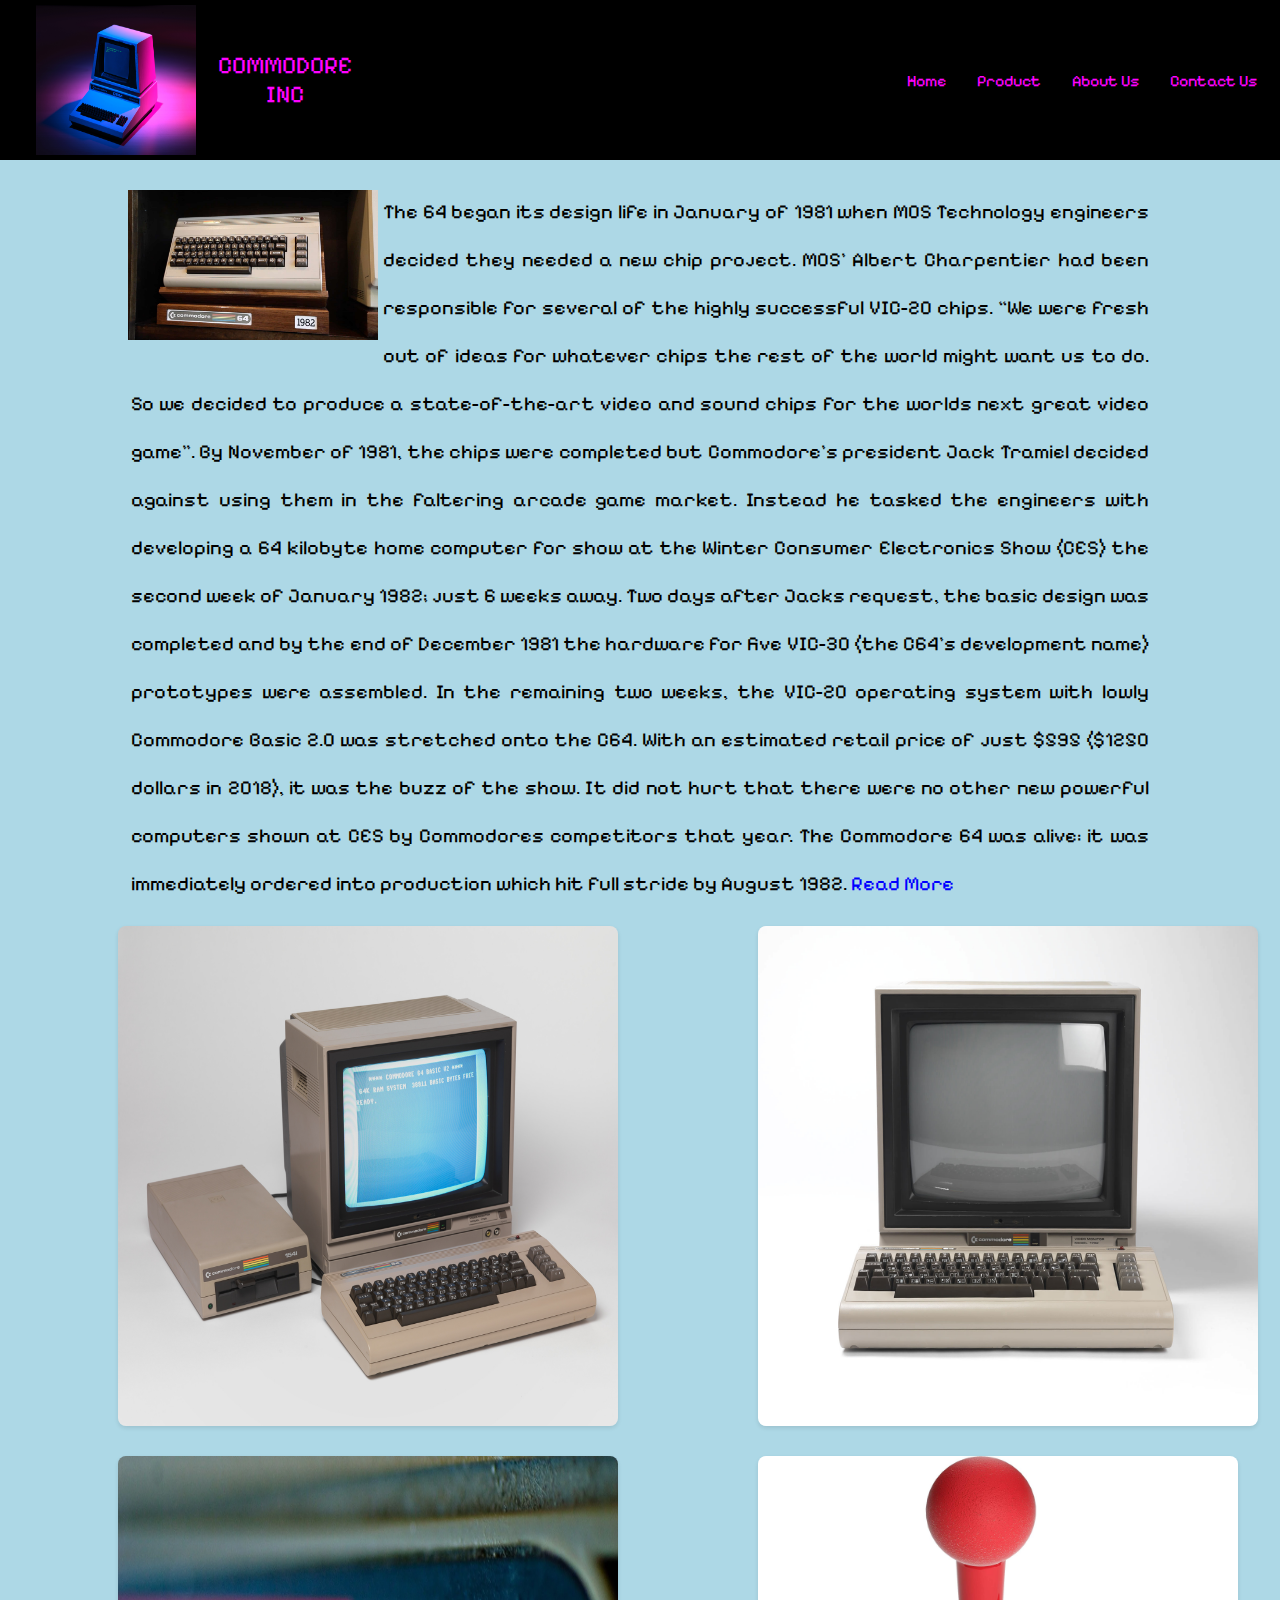
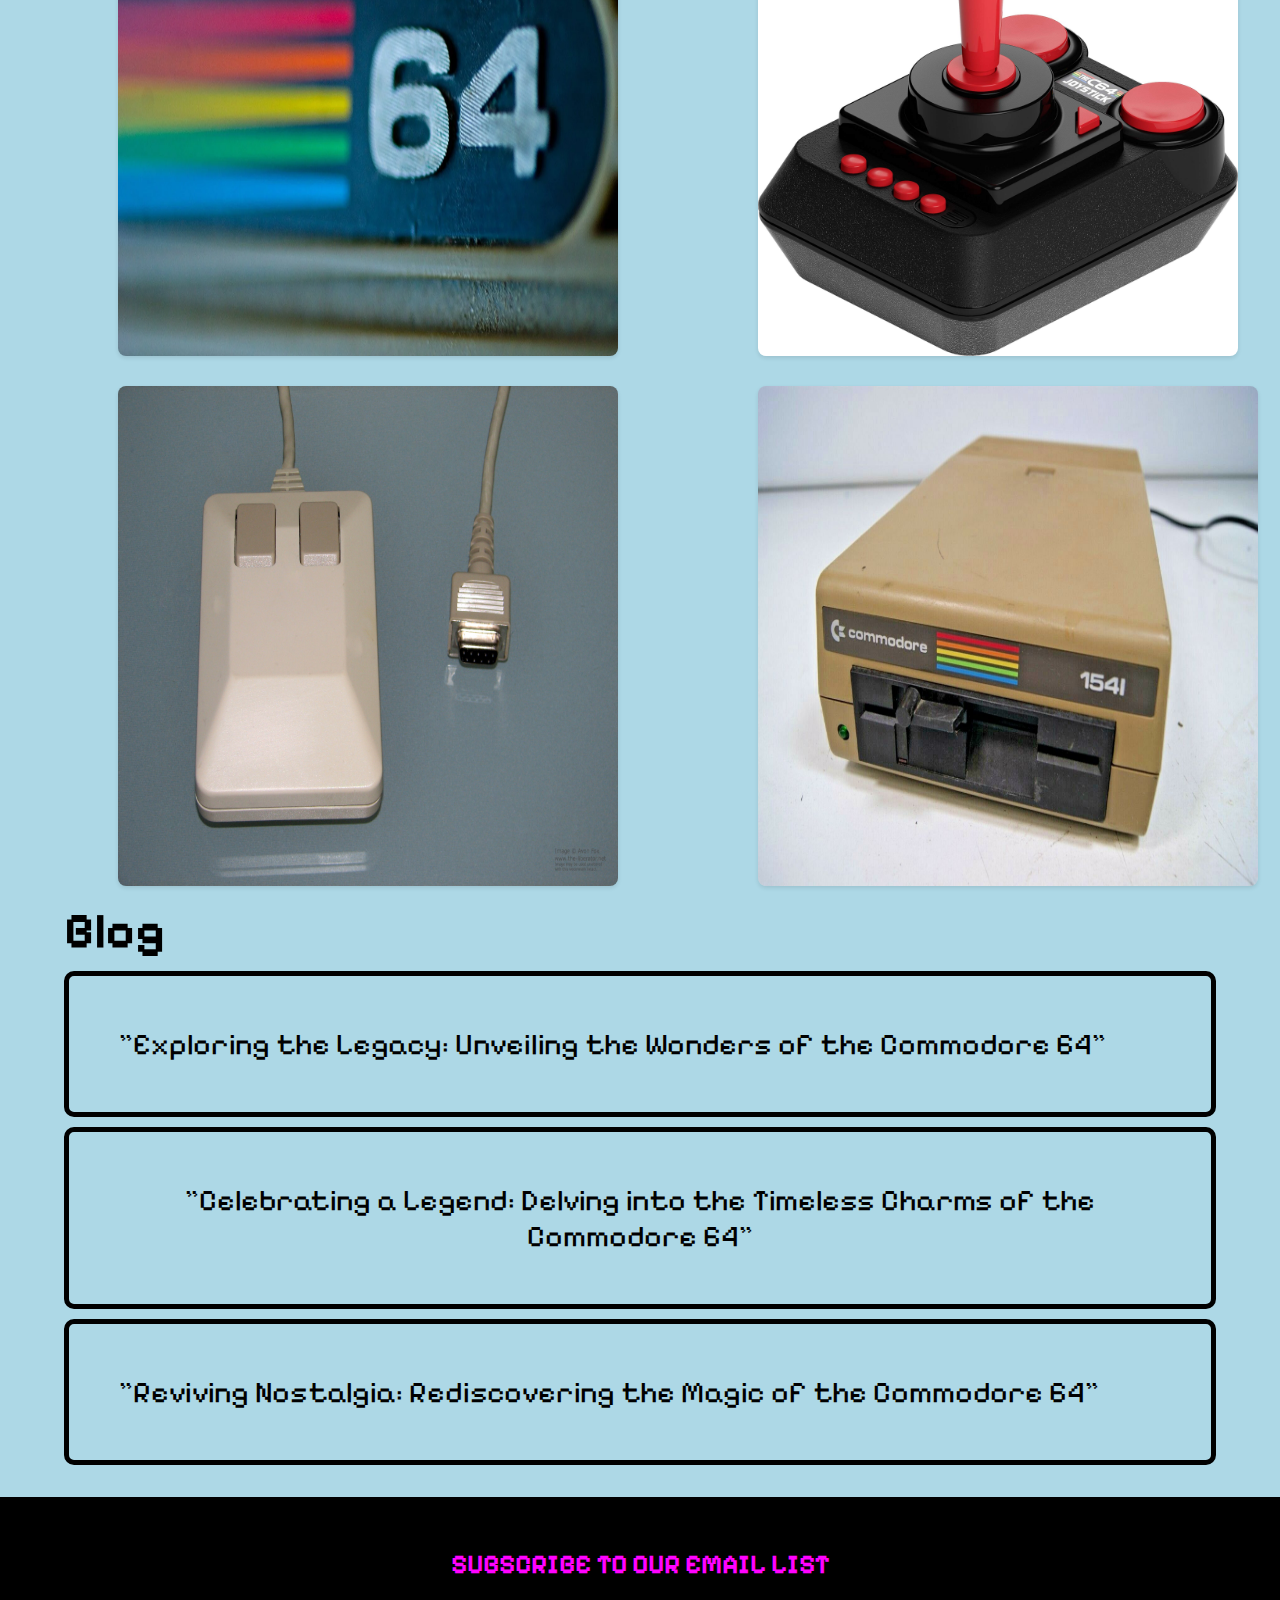
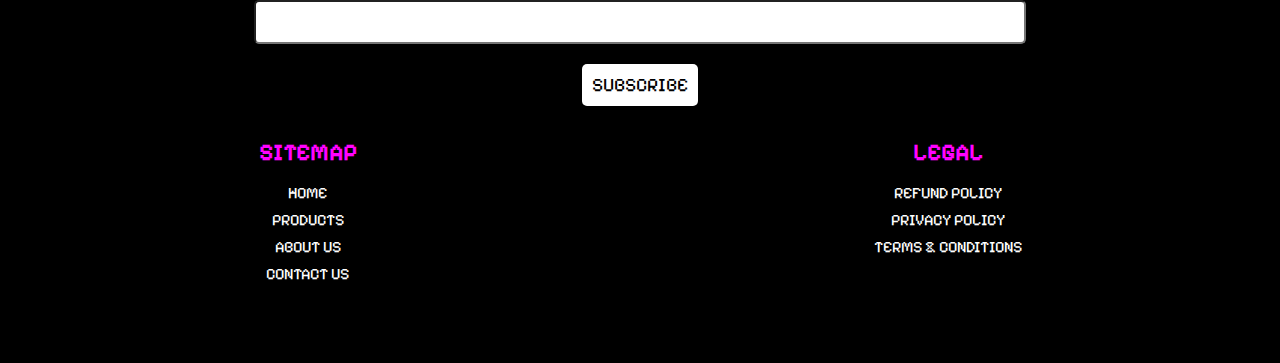
<file: index.html>
<!DOCTYPE html>
<html lang="en">
<head>
    <meta charset="UTF-8">
    <meta name="viewport" content="width=device-width, initial-scale=1.0">
    <title>Home Page</title>
    <link rel="stylesheet" href="index.css">
    <link rel="icon" href="images/weblogo.jpg">

    <link rel="preconnect" href="https://fonts.googleapis.com">
    <link rel="preconnect" href="https://fonts.gstatic.com" crossorigin>
    <link href="https://fonts.googleapis.com/css2?family=Pixelify+Sans:wght@400..700&display=swap" rel="stylesheet">
</head>
<body>
    <header class="header1">
        
    </header>
    <Main>
        <div class="pic">
            <img src="images/commodore1.jpg" alt="">
        </div>
        <section class="history">
            <p>
                The  64 began its design life in January of 1981 when MOS Technology engineers decided they needed a new chip project.
                MOS' Albert Charpentier had been responsible for several of the highly successful VIC-20 chips.
                “We were fresh out of ideas for whatever chips the rest of the world might want us to do.
                So we decided to produce a state-of-the-art video and sound chips for the worlds next great video game”.
        
                By November of 1981, the chips were completed but Commodore's president Jack Tramiel decided against using them in the faltering arcade game market.
                Instead he tasked the engineers with developing a 64 kilobyte home computer for show at the Winter Consumer Electronics Show (CES) the second week  of January 1982; just 6 weeks away.
                
                Two days after Jacks request, the basic design was completed and by the end of December 1981 the hardware for five VIC-30 (the C64's development name) prototypes were assembled.
                In the remaining two weeks, the VIC-20 operating system with lowly Commodore Basic 2.0 was stretched onto the C64.
                With an estimated retail price of just $595 ($1250 dollars in 2018), it was the buzz of the show.
                It did not hurt that there were no other new powerful computers shown at CES by Commodores competitors that year.
                The Commodore 64 was alive: it was immediately ordered into production which hit full stride by August 1982. 
                <a href="https://www.commodore.ca/commodore-products/commodore-64-the-best-selling-computer-in-history/" class="readmore">Read More</a>
            </p>
        </section>
    </Main>

    <section id="home">
        <div class="pictures">
            <div class="pic_left">
                <img src="images/commPC.jpg" alt="">
            </div>
            <div class="pic_middle">
                <img src="images/commPC2.jpg" alt="">
            </div>
            <div class="pic_right">
                <img src="images/commPC3.jpg" alt="">
            </div>
            <div class="pic_left">
                <img src="images/commJOY.jpg" alt="">
            </div>
            <div class="pic_middle">
                <img src="images/commMOUSE.jpeg" alt="">
            </div>
            <div class="pic_right">
                <img src="images/commFLOPPY.jpg" alt="">
            </div>
        </div>
    </section>

    <section>
        <div class="blog">
            <p><b>Blog</b></p>
        </div>
        <div class="blog_box">
                <p>"Exploring the Legacy: Unveiling the Wonders of the Commodore 64"</p>
        </div>
        <div class="blog_box">
                <p>"Celebrating a Legend: Delving into the Timeless Charms of the Commodore 64"</p>
        </div>
        <div class="blog_box">
                <p>"Reviving Nostalgia: Rediscovering the Magic of the Commodore 64"</p>
        </div>
    </section>
    <footer class="footer1"></footer>
    <script src="script.js"></script>
</body>
</html>
</file>
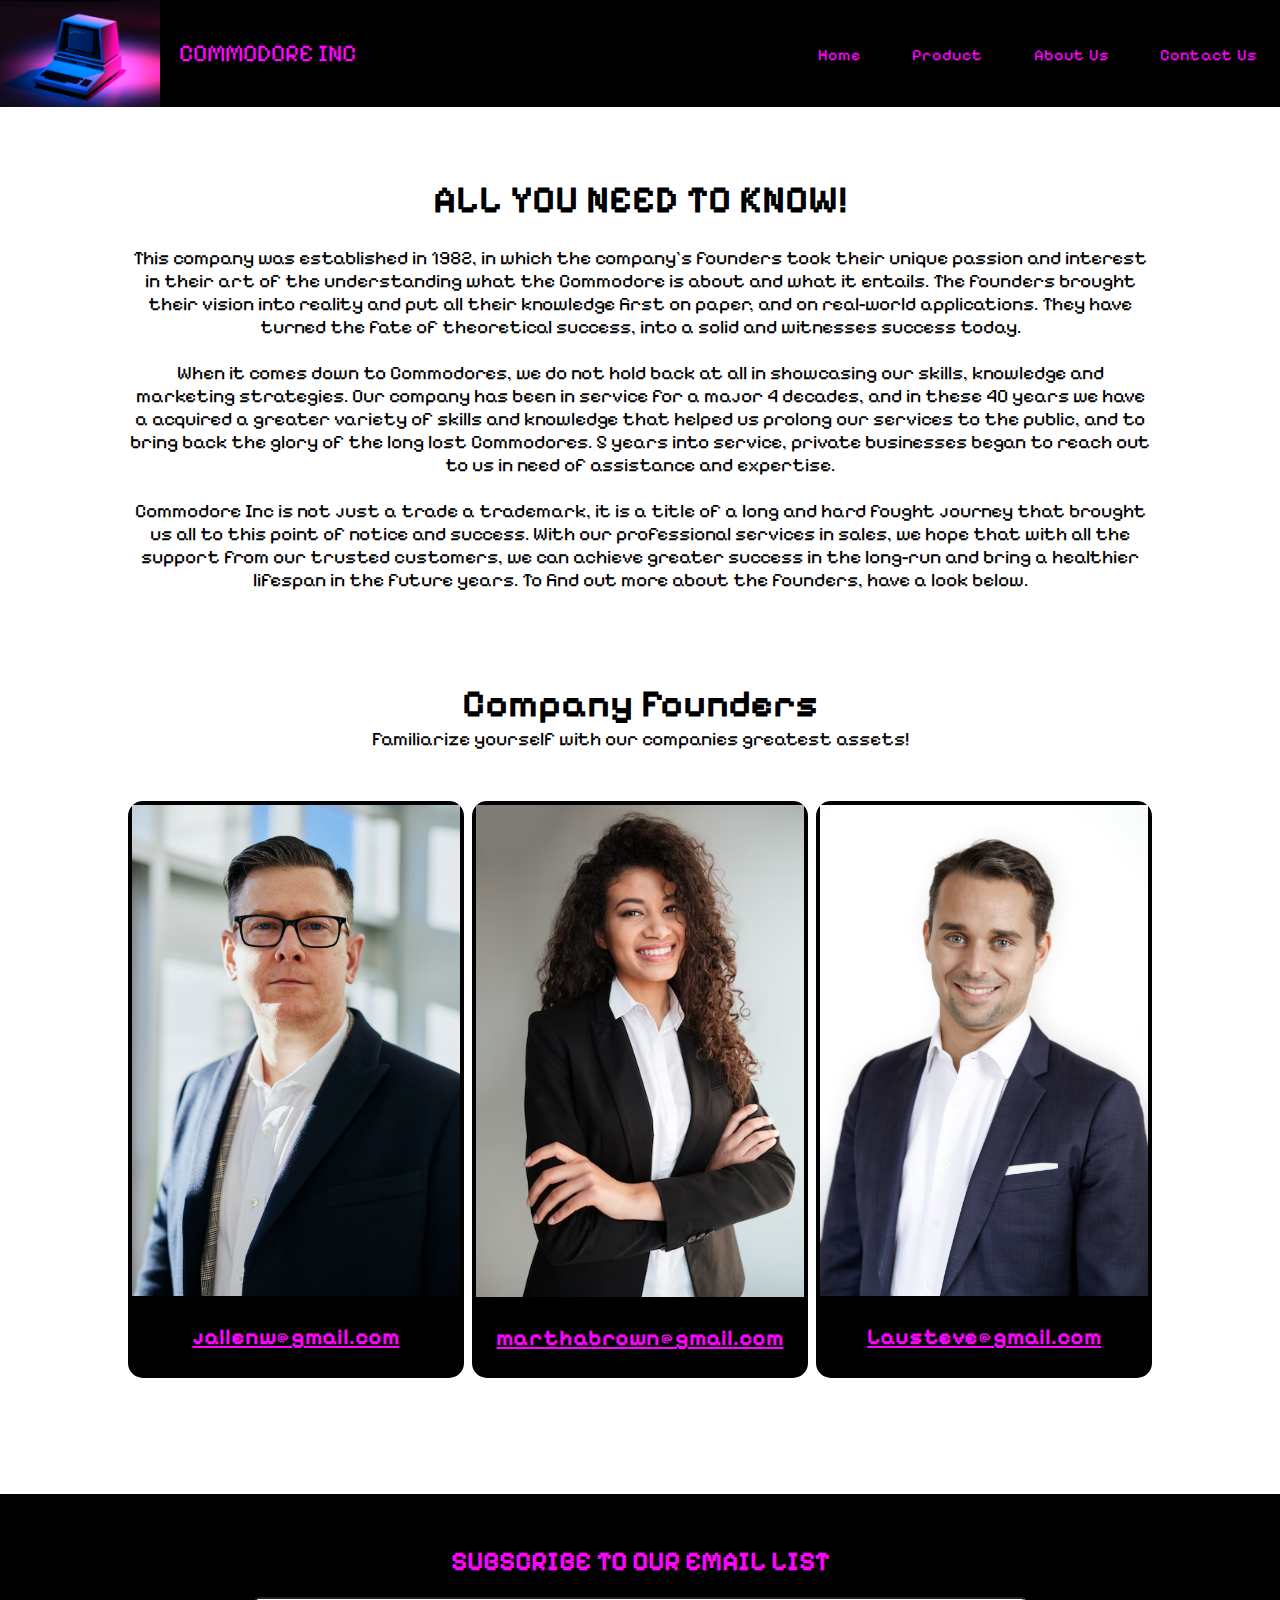
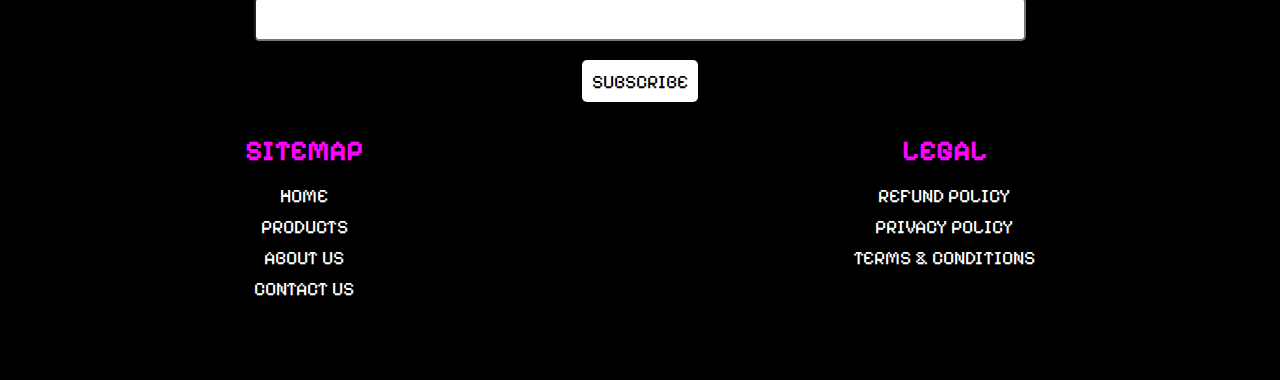
<file: about.html>
<!DOCTYPE html>
<html lang="en">
<head>
    <meta charset="UTF-8">
    <meta name="viewport" content="width=device-width, initial-scale=1.0">
    <meta name="description" content="computers before 1993">
    <meta name="keywords" content="Commodore, PC, Store, Online Store">
    <link rel="icon" href="images/weblogo.jpg" type="image/x-icon">
    <!--Pixelify Font Style Link-->
    <link rel="preconnect" href="https://fonts.googleapis.com">
    <link rel="preconnect" href="https://fonts.gstatic.com" crossorigin>
    <link href="https://fonts.googleapis.com/css2?family=Pixelify+Sans:wght@400..700&display=swap" rel="stylesheet">
    <title>About</title>
    <link rel="stylesheet" href="about.css">
</head>
<body>

    <header class="header1">
        <!-- HTML Code in JS File -->
    </header>

    <main>
        <section class="about-us">
            <div>
                <div class="column">
                    <h1>ALL YOU NEED TO KNOW!</h1>
                    <br>
                    <p>
                        This company was established in 1982, in which the company's founders took their unique passion and interest in their art of the understanding what the Commodore is about and what it entails. The founders brought their vision into reality and put all their knowledge first on paper, and on real-world applications. They have turned the fate of theoretical success, into a solid and witnesses success today.
                    </p>
                    <br>
                    <p>
                        When it comes down to Commodores, we do not hold back at all in showcasing our skills, knowledge and marketing strategies. Our company has been in service for a major 4 decades, and in these 40 years we have a acquired a greater variety of skills and knowledge that helped us prolong our services to the public, and to bring back the glory of the long lost Commodores. 5 years into service, private businesses began to reach out to us in need of assistance and expertise.
                    </p>
                    <br>
                    <p>
                        Commodore Inc is not just a trade a trademark, it is a title of a long and hard fought journey that brought us all to this point of notice and success. With our professional services in sales, we hope that with all the support from our trusted customers, we can achieve greater success in the long-run and bring a healthier lifespan in the future years. To find out more about the founders, have a look below.
                    </p>
                </div>
            </div>
     </section>

     <section class="teams">
        <h1>Company Founders</h1>
        <p>Familiarize yourself with our companies greatest assets!</p>
        
        <div class="row">
            <div class="team-col">
                <img src="images/founder1.jfif" alt="founder1">
                <div>
                    <h3>Jeremy Allen White<br><a href="email">jallenw@gmail.com</a></h3>
                </div>
                <br>
                <div class="layer">
                    <p>For years I have had one goal in mind, and that is to show glory to the lost treasures of technology and bring it back into the our current times. Commodores have always been an aspiration for me, how they are designed, how different configurations change the commodores functionality. I have experimented in testing countless times with these relics just enough to be able to run a full show of Commodores to be sold.</p>
                </div>
            </div>
            <div class="team-col">
                <img src="images/founder2.avif" alt="founder3">
                <div>
                    <h3>Martha Brown<br><a href="email">marthabrown@gmail.com</a></h3>
                </div>
                <br>
                <div class="layer">
                    <p>Ever since this company was formed, I have never felt more at home in this environment. There are tons of people with the same passion as me for something rather strange, which is the restoration of these 80s pieces of technology, and bringing it back into the limelight of the present and future. </p>
                </div>   
            </div>
            <div class="team-col">
                <img src="images/founder3.jpg" alt="founder3">
                <div>
                    <h3>Steve Lau<br><a href="email">Lausteve@gmail.com</a></h3>
                </div>
                <br>
                <div class="layer">
                    <p>Before this company was founded I have been researching and testing various PC's and its capabilities. I can provide the necessary details of each and every Commodore on our shelves. In some way, I am what they call a specialist in my field of expertise. And I would like to put all that knowledge to practice in the sales of our company and make it more visible in popularity to the public.</p>
                </div>
            </div>
        </div>
    </section>
    </main><br><br>

    <footer class="footer1">
        <!-- HTML code Located in JS File -->
    </footer>

    <script src="script.js"></script>

</body>
</html>
</file>
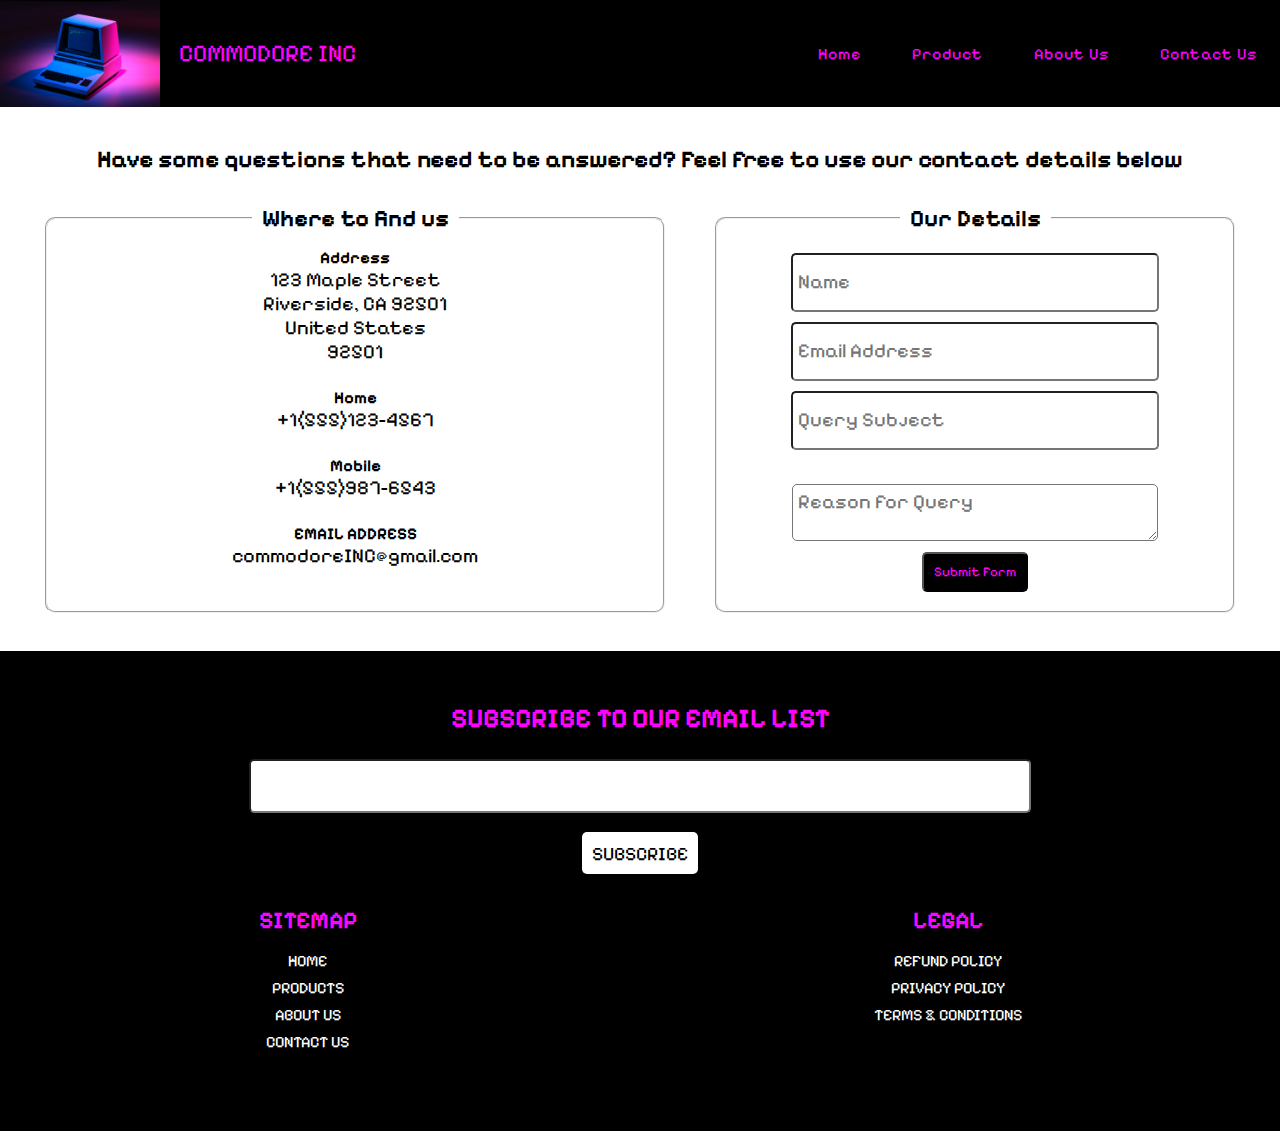
<file: contact.html>
<!DOCTYPE html>
<html lang="en">
<head>
    <!-- head section of code -->
    <meta charset="UTF-8">
    <meta name="viewport" content="width=device-width, initial-scale=1.0">
    <meta name="description" content="computers before 1993">
    <!-- website description -->
    <meta name="keywords" content="Commodore, PC, Store, Online Store">
    <!--Pixelify Font Style Link-->
    <link rel="icon" href="images/weblogo.jpg" type="image/x-icon">
    <!-- font link stylesheet -->
    <link rel="preconnect" href="https://fonts.googleapis.com">
    <link rel="preconnect" href="https://fonts.gstatic.com" crossorigin>
    <link href="https://fonts.googleapis.com/css2?family=Pixelify+Sans:wght@400..700&display=swap" rel="stylesheet">
    <title>Contact</title>
    <link rel="stylesheet" href="contact.css">
</head>

<body>

    <header class="header1">
        <!-- HTML Code in JS File -->
    </header>

    <main><br><br>
        
        <h2>Have some questions that need to be answered? Feel free to use our contact details below</h2>
 
        <section class="contact">
            <div class="contact-details">
                <fieldset>
                <legend><h3>Where to find us</h3></legend>
                <h5>Address</h5>
                <p>123 Maple Street<br>Riverside, CA 92501<br>United States<br>92501</p><br>
                        
                <h5>Home</h5>
                <p>+1(555)123-4567</p><br>
                        
                <h5>Mobile</h5>
                <p>+1(555)987-6543</p><br>
                       
                <h5>EMAIL ADDRESS</h5>
                <p>commodoreINC@gmail.com</p><br>
            </fieldset>
            </div>

            <div class="form-details">
                <fieldset>
                <legend><h3>Our Details</h3></legend>
                <form>
                    <input type="text" placeholder="Name" required><br>
                    <input type="email" placeholder="Email Address" required><br>
                    <input type="text" placeholder="Query Subject" required><br><br>
                    <textarea rows="1" placeholder="Reason for Query" required></textarea><br>
                    <button type="submit" class="button">Submit Form</button>
                </form>
            </fieldset>
            </div>
        </section>

    </main>


    <footer class="footer1">
        <!-- HTML Code in JS File -->
    </footer>

    <script src="script.js"></script>

</body>
</html>
</file>
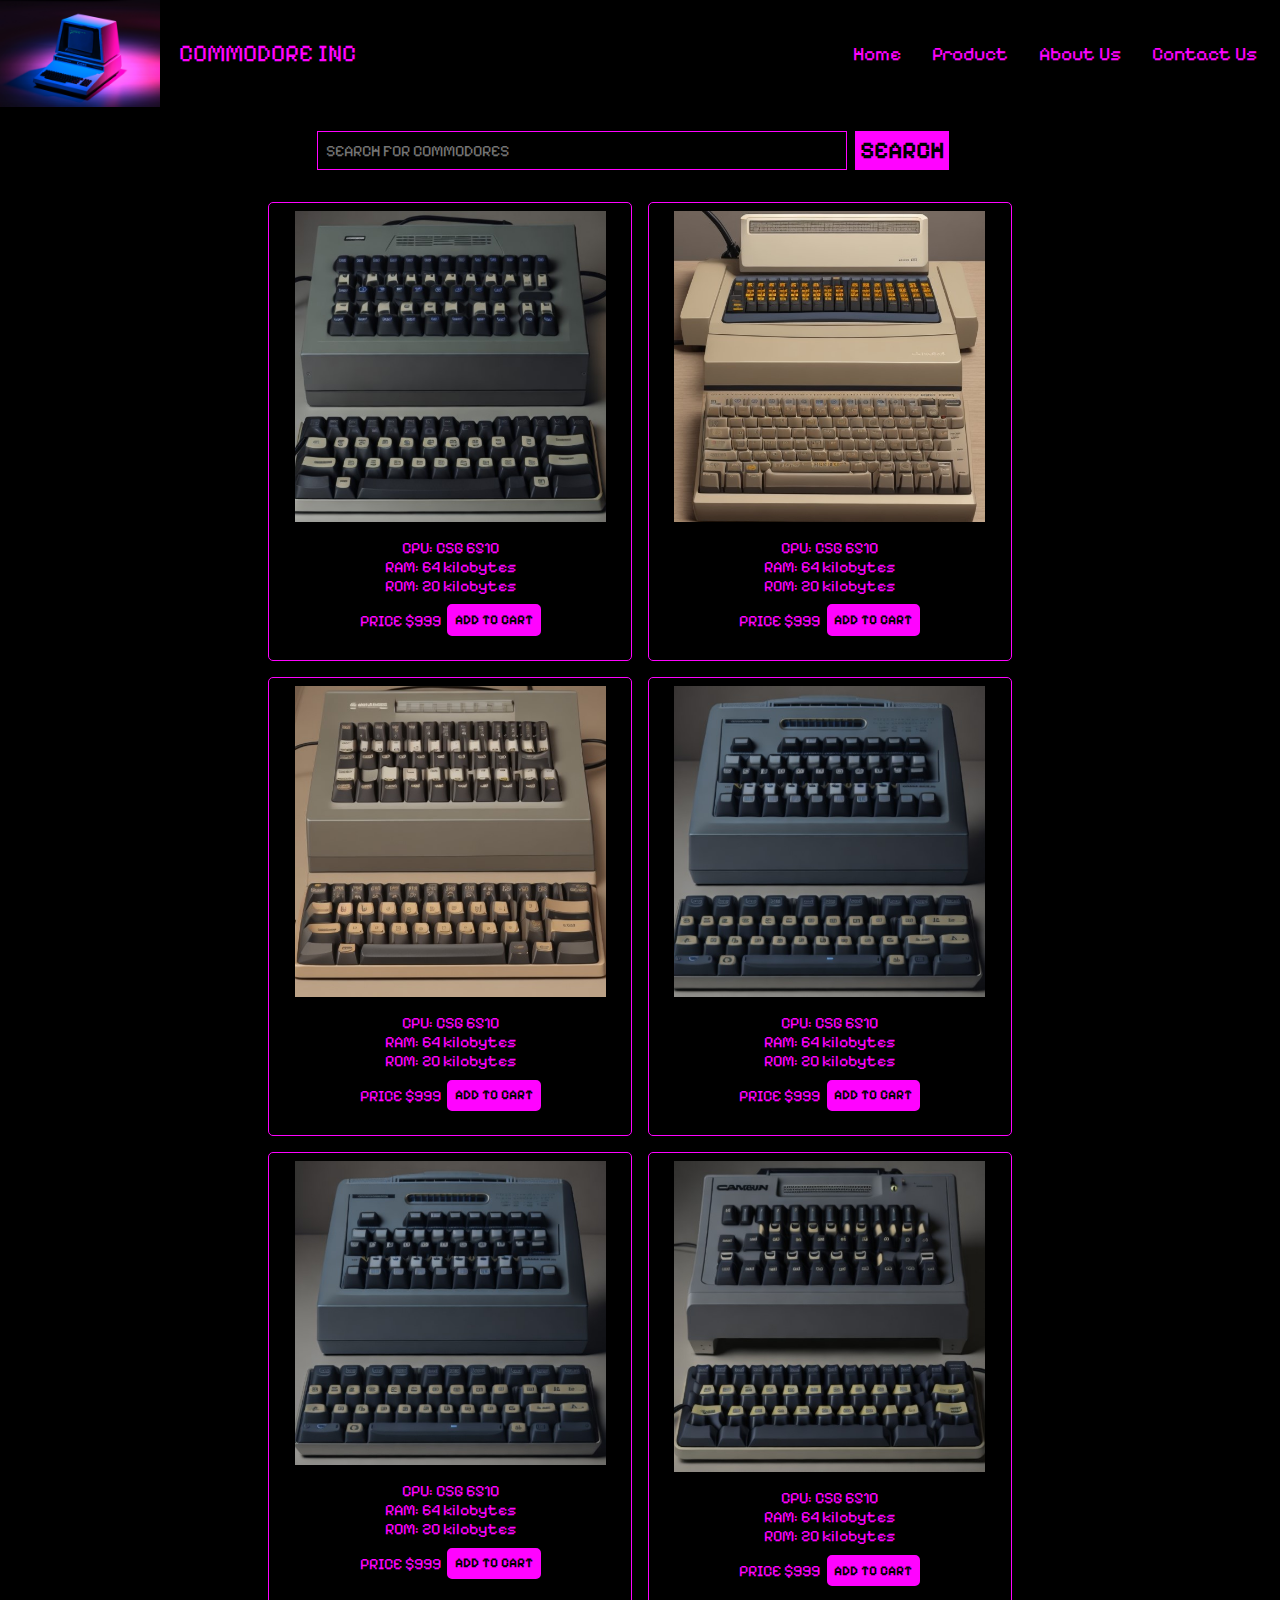
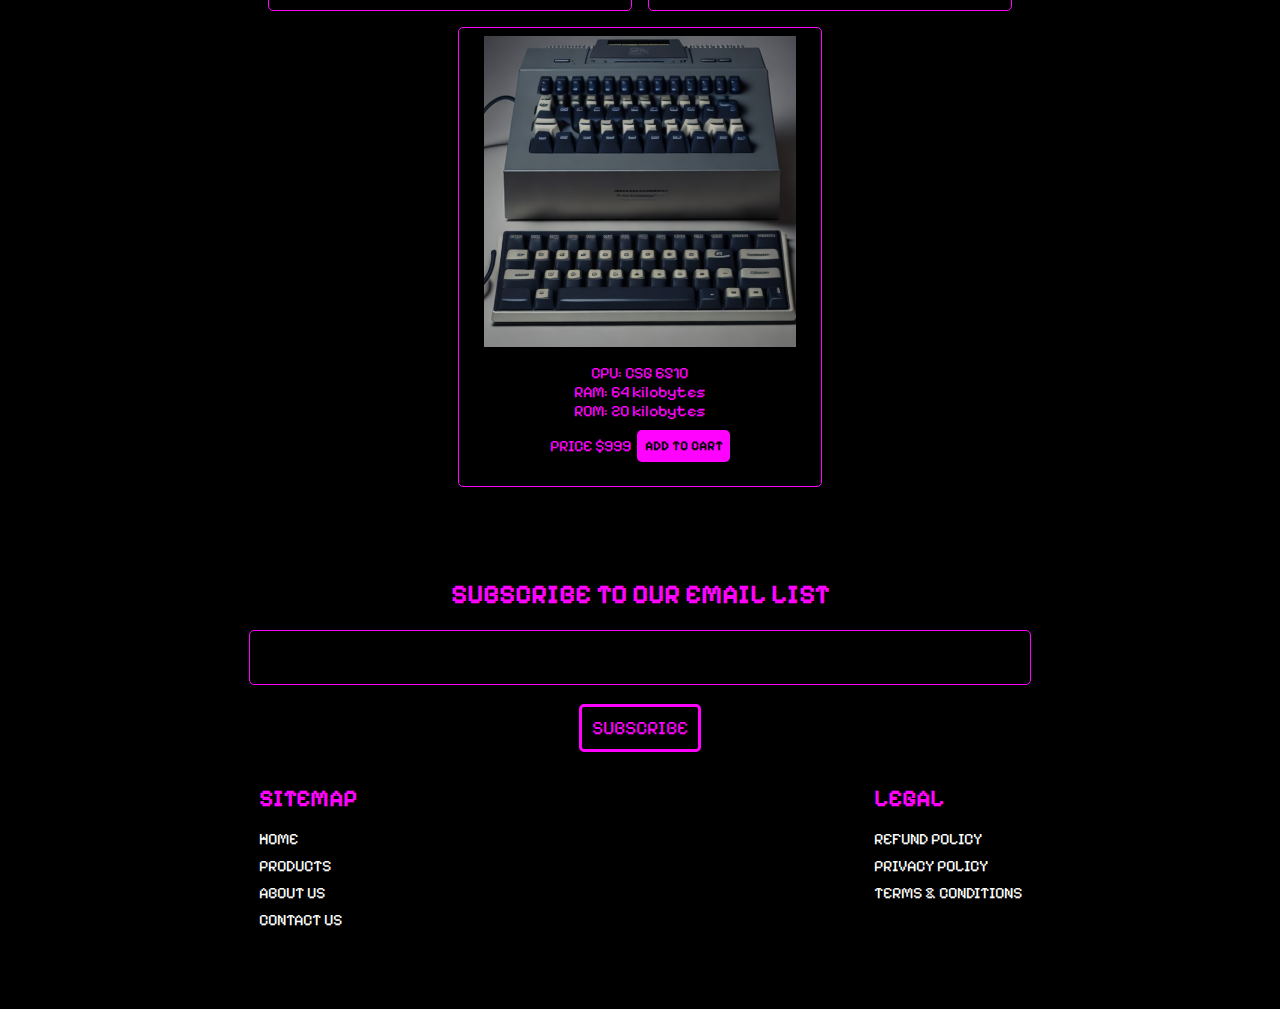
<file: Product.html>
<!DOCTYPE html>
<html lang="en">
<head>
    <meta charset="UTF-8">
    <meta name="viewport" content="width=device-width, initial-scale=1.0">

    <!-- IMPORT GOOGLE FONTS -->
    <link rel="stylesheet" href="style-prouct-page.css">
    <link rel="preconnect" href="https://fonts.googleapis.com">
    <link rel="preconnect" href="https://fonts.gstatic.com" crossorigin>
    <link rel="icon" href="images/weblogo.jpg" type="image/x-icon">
    <link href="https://fonts.googleapis.com/css2?family=Pixelify+Sans:wght@400..700&display=swap" rel="stylesheet">
    <title>Product Page</title>
</head>
<body>
    <header class="header1"></header>

    <main>
        <form action="search.php">
            <button>SEARCH</button>
            <input type="text" placeholder="SEARCH FOR COMMODORES" required>
        </form>

        <!-- product cards container contains the all the product cards -->
        <div class="product-cards">
            
            <!-- product card -->
            <div class="card">

                <!-- image for the product cards -->
                <img src="images/product2.jpg" alt="g">

                <!-- details of the product cards -->
                <div class="details">
                    
                    <p >CPU: CSG 6510</p>
                    <p >RAM: 64 kilobytes</p>
                    <p >ROM: 20 kilobytes</p>
                    <div class="order">
                        <button class="addToCart">ADD TO CART</button>
                        <p class="price">PRICE $999</p>
                    </div>
                </div>

            </div>

            <div class="card">

                <img src="images/product1.jpg" alt="">

                <div class="details">
                    
                    <p >CPU: CSG 6510</p>
                    <p >RAM: 64 kilobytes</p>
                    <p >ROM: 20 kilobytes</p>
                    <div class="order">
                        <button class="addToCart">ADD TO CART</button>
                        <p class="price">PRICE $999</p>
                    </div>
                </div>

            </div>

            <div class="card">

                <img src="images/product3.jpg" alt="">

                <div class="details">
                    
                    <p >CPU: CSG 6510</p>
                    <p >RAM: 64 kilobytes</p>
                    <p >ROM: 20 kilobytes</p>
                    <div class="order">
                        <button class="addToCart">ADD TO CART</button>
                        <p class="price">PRICE $999</p>
                    </div>
                </div>

            </div>

            <div class="card">

                <img src="images/product4.jpg" alt="">

                <div class="details">
                    
                    <p >CPU: CSG 6510</p>
                    <p >RAM: 64 kilobytes</p>
                    <p >ROM: 20 kilobytes</p>
                    <div class="order">
                        <button class="addToCart">ADD TO CART</button>
                        <p class="price">PRICE $999</p>
                    </div>
                </div>

            </div>

            <div class="card">

                <img src="images/product5.jpg" alt="">

                <div class="details">
                    
                    <p >CPU: CSG 6510</p>
                    <p >RAM: 64 kilobytes</p>
                    <p >ROM: 20 kilobytes</p>
                    <div class="order">
                        <button class="addToCart">ADD TO CART</button>
                        <p class="price">PRICE $999</p>
                    </div>
                </div>

            </div>

            <div class="card">

                <img src="images/product6.jpg" alt="">

                <div class="details">
                    
                    <p >CPU: CSG 6510</p>
                    <p >RAM: 64 kilobytes</p>
                    <p >ROM: 20 kilobytes</p>
                    <div class="order">
                        <button class="addToCart">ADD TO CART</button>
                        <p class="price">PRICE $999</p>
                    </div>
                </div>

            </div>

            <div class="card">

                <img src="images/product7.jpg" alt="">

                <div class="details">
                    
                    <p >CPU: CSG 6510</p>
                    <p >RAM: 64 kilobytes</p>
                    <p >ROM: 20 kilobytes</p>
                    <div class="order">
                        <button class="addToCart">ADD TO CART</button>
                        <p class="price">PRICE $999</p>
                    </div>
                </div>

            </div>
        </div>        

    </main>

    <footer class="footer1">
        <!-- footer added via javascript -->
    </footer>

    <!-- script for the html -->
    <script src="script.js"></script>

</body>
</html>
</file>
<file: index.css>
*{
    margin: 0px;
    padding: 0px;
    font-family: 'Pixelify Sans', Courier, monospace;
}

body {
    background-color: lightblue;
    margin: 0;
    padding: 0;
    text-align: center;
}
header{
    display: flex;
    justify-content: space-between;
    align-items: center;
    background-color: black;
}

header #logo{
    color: rgb(255, 3, 255);
    display: flex;
    align-items: center;
    font-size: 1.5rem;
}

header #logo img{
    width: 10rem;
    margin-right: 1.2rem;
}

header nav ul{
    display: flex;
    list-style-type: none;
    padding: 0;
    margin: 0;
}

header nav ul li a{
    margin-right: 15px;
    padding: 0.5rem;
    text-align: center;
    font-size: 1rem;
    transition: 0.5s;
    color: rgb(255, 3, 255);
    text-decoration: none;
}

header nav ul li a:hover{
    cursor: pointer;
    background-color: white;
    box-shadow: 0 0 20px rgba(255, 255, 255, 0.989); 
    border-radius: 5px;
    color: rgb(3, 3, 3);
}   

.history{
    font-size: 20px;
    text-align: justify;
    line-height: 3rem;
    padding: 3px;
    margin: 0px 10%;
}

div img{
    margin: 5px;
    margin-left: 10%;
    width: 250px;
    height: 150px;
    float: left;
}

.readmore{
    text-decoration: none;
    color: blue;
}

Main{
    padding-top: 25px;
}

section div {
    display: flex;
    justify-content: space-around;
    flex-wrap: wrap;
}

section div > div {
    flex: 0 0 10%;
    margin: 5px;
    padding: 5px;
    border-radius: 8px;
}

section div img {
    width: 99%;
    width: 500px;
    height: 500px;
    border-radius: 8px;
    box-shadow: 0 2px 4px rgba(0, 0, 0, 0.1);
    transition: transform 0.3s ease-in-out, box-shadow 0.3s ease-in-out;
}

section div img:hover{
    border-radius: 8px;
    box-shadow: 0 0 20px rgb(89, 1, 253); 
    cursor: pointer;
    transform: scale(1.1);
}

.blog{
    display: flex;
    justify-content: flex-start;
    margin-left: 5%;
    font-size: 50px;
    text-align: left;
}

.blog_box{
    display: flex;
    justify-content: flex-start;
    align-items: center;
    font-size: 30px;
    border: 5px;
    border-color: black;
    border-style: solid;
    border-radius: 10px;
    width: inherit;
    margin: 10px 5%;
    padding: 50px;
}

.blog_box:hover{
    border-radius: 8px;
    box-shadow: 0 0 20px rgb(89, 1, 253); 
    cursor: pointer;
}

.blog_box div p{
    display: flex;
    margin: 0; 
    font-size: 30px;
    line-height: 1.5;
    width: 50em;
}

footer{
    margin-top: 2rem;
    display: flex;
    flex-direction: column;
    background-color: black;
    align-items: center;
    color: rgb(255, 3, 255);
}

.get-email form{
    display: flex;
    flex-direction: column;
    align-items: center;
    margin: 2rem;
}

.get-email form label{
    font-weight: bold;
    font-size: 1.7rem;
    margin: 1.2rem;
    text-align: center;
}

.get-email form input[type="email"]{
    width: 60vw;
    height: 2.5rem;
    margin-bottom: 1.2rem;
    border-radius: 5px;
    transition: 0.5s;
}

.get-email form input:hover{
    box-shadow: 0px 0px 5px 5px rgb(89, 1, 253);
}

.get-email form button{
    font-size: 1.2rem;
    padding: 0.6rem;
    color: white;
    background-color: white;
    border: none;
    border-radius: 5px;
    color: black;
    cursor: pointer;
}

.get-email form button:active{
    color: rgb(255, 3, 255);

}

footer .footer-nav{
    display: flex;
    justify-content: space-around;
    width: 100%;
}

footer .footer-nav .footer-content{
    display: flex;
    flex-direction: column;
}

footer .footer-nav .footer-content ul{
    list-style-type: none;
    margin: 0.5rem 0 5rem 0;
}

footer .footer-nav .footer-content ul li{
    margin-top: 0.5rem;
}

footer .footer-nav .footer-content ul a{
    color: white;
    text-decoration: none;
}

@media screen and (max-width: 320px), (min-device-width: 320px) and (max-device-width: 568px) and (orientation : portrait) {
    footer .footer-nav{
        flex-direction: column;
        align-items: center;
    }

    footer .footer-nav .footer-content{
        align-items: center;
    }

    footer .footer-nav .footer-content ul{
        text-align: center;
    }
}

/* Media Query for Responsiveness */

@media screen and (max-width: 768px) {
    footer .footer-nav {
        flex-direction: column;
        align-items: center;
    }

    footer .footer-nav .footer-content {
        align-items: center;
    }

    footer .footer-nav .footer-content ul {
        text-align: center;
    }
}
</file>
<file: about.css>
*{
    margin: 0px;
    padding: 0px;
    font-family: 'Pixelify Sans', Courier, monospace;
}

body {
    background-color: white;
    font-family: 'Courier New', Courier, monospace;
    font-size: 1.2rem;
    margin: 0;
    padding: 0;
    text-align: center;
}

header{
    display: flex;
    justify-content: space-between;
    align-items: center;
    background-color: black;
}

header #logo{
    color: rgb(255, 3, 255);
    display: flex;
    align-items: center;
    font-size: 1.5rem;
}

header #logo img{
    width: 10rem;
    margin-right: 1.2rem;
}

header nav ul{
    display: flex;
    list-style-type: none;
    padding: 0;
    margin: 0;
    flex-wrap: wrap;
}

header nav ul li a{
    margin-right: 15px;
    padding: 0.5rem;
    text-align: center;
    font-size: 1rem;
    transition: 0.5s;
    color: rgb(255, 3, 255);
    text-decoration: none;
}

header nav ul li a:hover{
    cursor: pointer;
    background-color: white;
    box-shadow: 0 0 20px rgba(255, 255, 255, 0.989); 
    border-radius: 5px;
    color: rgb(3, 3, 3);
}

.teams{
    width: 80%;
    margin: auto;
    text-align: center;
    padding-top: 20px;
}

.row{
    margin-top: 5%;
    display: flex;
    justify-content: space-between;
}

.team-col{
    flex-basis: 32%;
    border-radius: 15px;
    position: relative;
    border: 4px solid black;
    background-color: black;
}

.team-col a {
    color: rgb(255, 3, 255);;
}

.layer{
    background-color: transparent;
    height: 100%;
    width: 100%;
    position: absolute;
    top: 0px;
    left: 0px;
    transition: 0.5s;
}

.layer p{
    width: 100%;
    color: black;
    bottom: 0px;
    left: 50%;
    transform: translate(-50%);
    position: absolute;
    opacity: 0;
    transition: 0.5s;
}

.layer:hover p{
    background-color: white;
    width: 100%;
    height: 50%;
    margin: auto;
    opacity: 1;
    padding: 10px;
    border: 2px solid black;
    box-shadow: 0 0 20px rgb(89, 1, 253); 
    border-radius: 15px;
    font-weight: bolder;
}

.team-col img{
    width: 100%;
    display: block;
    flex-direction: row;
}

.about-us{
    text-align: center;
    width: 80%;
    margin: auto;
}

.column{
    flex-basis: 50%;
    padding: 30px 2px;
}

nav a {
    color: #fff;
    text-decoration: none;
    margin: 0 20px;
    font-size: 18px;
    letter-spacing: 1px;
    padding: 10px;
    transition: 0.5s;
}

nav a:hover{
    cursor: pointer;
    background-color: white;
    box-shadow: 0 0 20px rgba(255, 255, 255, 0.989); 
    border-radius: 5px;
    color: black;
    font-weight: bolder;
}

section {
    padding: 40px;
    text-align: left;
}

.container {
    max-width: 800px;
    margin: 0 auto;
}

.retro-text {
    font-size: 24px;
    color: #7c5e47;
    letter-spacing: 2px;
}

.retro-button {
    background-color: #d2a679;
    color: #fff;
    padding: 10px 20px;
    font-size: 18px;
    text-decoration: none;
    border-radius: 5px;
    transition: background-color 0.3s ease;
}

footer{
    margin-top: 2rem;
    display: flex;
    flex-direction: column;
    background-color: black;
    align-items: center;
    color: rgb(255, 3, 255);
}

.get-email form{
    display: flex;
    flex-direction: column;
    align-items: center;
    margin: 2rem;
}

.get-email form label{
    font-weight: bold;
    font-size: 1.7rem;
    margin: 1.2rem;
    text-align: center;
}

.get-email form input[type="email"]{
    width: 60vw;
    height: 2.5rem;
    margin-bottom: 1.2rem;
    border-radius: 5px;
    transition: 0.5s;
}

.get-email form input:hover{
    box-shadow: 0px 0px 5px 5px rgb(89, 1, 253);
}

.get-email form button{
    font-size: 1.2rem;
    padding: 0.6rem;
    color: white;
    background-color: white;
    border: none;
    border-radius: 5px;
    color: black;
}

.get-email form button:active{
    color: rgb(255, 3, 255);

}

footer .footer-nav{
    display: flex;
    justify-content: space-around;
    width: 100%;
}

footer .footer-nav .footer-content{
    display: flex;
    flex-direction: column;
}

footer .footer-nav .footer-content ul{
    list-style-type: none;
    margin: 0.5rem 0 5rem 0;
}

footer .footer-nav .footer-content ul li{
    margin-top: 0.5rem;
}

footer .footer-nav .footer-content ul a{
    color: white;
    text-decoration: none;
}

@media screen and (max-width: 320px), (min-device-width: 320px) and (max-device-width: 568px) and (orientation : portrait) {
    footer .footer-nav{
        flex-direction: column;
        align-items: center;
    }

    footer .footer-nav .footer-content{
        align-items: center;
    }

    footer .footer-nav .footer-content ul{
        text-align: center;
    }
}

/* Media Query for Responsiveness */

@media screen and (max-width: 768px) {
    .about-us {
        width: 80%;
        /* Takes 80% of screen size space */
    }

    .column {
        flex-basis: 100%;
    }

    .row {
        flex-wrap: wrap;
        justify-content: center;
    }

    .team-col {
        flex-basis: 45%;
        margin-bottom: 20px;
    }

    .layer p {
        width: 90%;
    }

    .get-email form input[type="text"] {
        width: 90%;
    }

    footer .footer-nav {
        flex-direction: column;
        align-items: center;
    }

    footer .footer-nav .footer-content {
        align-items: center;
    }

    footer .footer-nav .footer-content ul {
        text-align: center;
    }
}

@media screen and (max-width: 480px) {
    .team-col {
        flex-basis: 100%;
    }
}
</file>
<file: contact.css>
*{
    margin: 0px;
    padding: 0px;
    font-family: 'Pixelify Sans', Courier, monospace;
}

body {
    background-color: white;
    font-family: 'Courier New', Courier, monospace;
    margin: 0;
    padding: 0;
    text-align: center;
}

.icon .fa{
    color: black;
    margin: 0px 13px;
}

header{
    display: flex;
    justify-content: space-between;
    align-items: center;
    background-color: black;
}

header #logo{
    color: rgb(255, 3, 255);
    display: flex;
    align-items: center;
    font-size: 1.5rem;
}

header #logo img{
    width: 10rem;
    margin-right: 1.2rem;
}

header nav ul{
    display: flex;
    list-style-type: none;
    padding: 0;
    margin: 0;
    flex-wrap: wrap;
}

header nav ul li a{
    margin-right: 15px;
    padding: 0.5rem;
    text-align: center;
    font-size: 1rem;
    transition: 0.5s;
    color: rgb(255, 3, 255);
    text-decoration: none;
}

header nav ul li a:hover{
    cursor: pointer;
    background-color: white;
    box-shadow: 0 0 20px rgba(255, 255, 255, 0.989); 
    border-radius: 5px;
    color: black;

}
nav a {
    color: #fff;
    text-decoration: none;
    margin: 0 20px;
    font-size: 18px;
    letter-spacing: 1px;
    padding: 10px;
    transition: 0.5s;
}
nav a:hover{
    cursor: pointer;
    background-color: white;
    box-shadow: 0 0 20px rgba(255, 255, 255, 0.989); 
    border-radius: 5px;
    color: black;
    font-weight: bolder;
}

section h2{
    margin: 15px;
}

legend{
    padding: 10px;
}

fieldset{
    height: 100%;
    padding: 5px;
    border-radius: 10px;
}
.contact {
    display: flex;
    justify-content: center;
    flex-direction: row;
    padding: 0px 20px;
    justify-content: space-around;
    margin-bottom: 25px;
}

.contact-details{
    padding: 20px 0px;
    width: 50%;
    width: 50%;
    margin: 0px 25px;
    border-radius: 5px;
    font-size: 20px;
    flex-wrap: wrap;
}

.form-details{
    padding: 20px 0px;
    width: 50%;
    margin: 0px 25px;
    border-radius: 5px;
    font-size: 20px;
    flex: 1;
}

input[type="text"],input[type="email"],textarea{
    margin: 5px;
    border-radius: 5px;
    transition: 0.5s;
    font-size: 20px;
    width: 70%;
    height: 45px;
    padding: 5px;
}

input:hover{
    box-shadow: 0px 0px 5px 5px rgb(89, 1, 253);
}

.retro-text {
    font-size: 24px;
    color: #7c5e47;
    letter-spacing: 2px;
}

.button{
    border-radius: 5px;
    padding: 10px;
    color: rgb(255, 3, 255);
    background-color: black;
}

.button:hover{
    transition: ease-in-out 0.2s;
    background-color: white;
    color: black;
    font-weight: bolder;
}

.retro-button {
    background-color: #d2a679;
    color: #fff;
    padding: 10px 20px;
    font-size: 18px;
    text-decoration: none;
    border-radius: 5px;
    transition: background-color 0.3s ease;
}

.retro-button:hover {
    background-color: #a97e57;
}

footer{
    margin-top: 2rem;
    display: flex;
    flex-direction: column;
    background-color: black;
    align-items: center;
    color: rgb(255, 3, 255);
}

.get-email form{
    display: flex;
    flex-direction: column;
    align-items: center;
    margin: 2rem;
}

.get-email form label{
    font-weight: bold;
    font-size: 1.7rem;
    margin: 1.2rem;
    text-align: center;
}

.get-email form input[type="email"]{
    width: 60vw;
    height: 2.5rem;
    margin-bottom: 1.2rem;
    border-radius: 5px;

}

.get-email form button{
    font-size: 1.2rem;
    padding: 0.6rem;
    color: white;
    background-color: white;
    border: none;
    border-radius: 5px;
    color: black;
}

.get-email form button:active{
    color: rgb(255, 3, 255);

}

footer .footer-nav{
    display: flex;
    justify-content: space-around;
    width: 100%;
}

footer .footer-nav .footer-content{
    display: flex;
    flex-direction: column;
}

footer .footer-nav .footer-content ul{
    list-style-type: none;
    margin: 0.5rem 0 5rem 0;
}

footer .footer-nav .footer-content ul li{
    margin-top: 0.5rem;
}

footer .footer-nav .footer-content ul a{
    color: white;
    text-decoration: none;
}

@media screen and (max-width: 320px), (min-device-width: 320px) and (max-device-width: 568px) and (orientation : portrait) {
    footer .footer-nav{
        flex-direction: column;
        align-items: center;
    }

    footer .footer-nav .footer-content{
        align-items: center;
    }

    footer .footer-nav .footer-content ul{
        text-align: center;
    }
}

/* Media Query for Responsiveness */

@media screen and (max-width: 600px) {
    .contact-details,
    .form-details {
        width: 100%;
        margin: 0;
    }

    input[type="text"],
    input[type="email"],
    textarea {
        width: 90%;
        margin: 5px auto;
    }

    section.contact {
        flex-direction: column;
    }

    footer .footer-nav {
        flex-direction: column;
        align-items: center;
    }

    footer .footer-nav .footer-content {
        align-items: center;
    }

    footer .footer-nav .footer-content ul {
        text-align: center;
    }
}
</file>
<file: style-prouct-page.css>
*{
    margin: 0;
    padding: 0;
    font-family: 'Pixelify Sans', Courier, monospace;
    background-color: black;
    /* width: 100vw; */
}

/* add styling fot he body, body is a flexbox */
body{
    min-width: 100vw;
    display: flex;
    flex-direction: column;
    /* border: solid; */
}

/* HEADER STYLING */
header{
    display: flex;
    justify-content: space-between;
    align-items: center;
    background-color: black;
}

/* style the logo of the header, includes text and image */
header #logo{
    color: rgb(255, 3, 255);
    display: flex;
    align-items: center;
    font-size: 1.5rem;
}

/* style the logo of the logo */
header #logo img{
    width: 10rem;
    margin-right: 1.2rem;
}

/* navigation menu */
header nav ul{
    display: flex;
    list-style-type: none;
    padding: 0;
    margin: 0;
}

/* styles the different menu links */
header nav ul li a{
    margin-right: 15px;
    padding: 0.5rem;
    text-align: center;
    font-size: 1.2rem;
    transition: 0.5s;
    color: rgb(255, 3, 255);
    text-decoration: none;
}

/* animate a a hover effect  */
header nav ul li a:hover{
    cursor: pointer;
    background-color: white;
    box-shadow: 0 0 20px rgba(255, 255, 255, 0.989); 
    border-radius: 5px;
    color: rgb(3, 3, 3);
}
/* MAIN BODY STYLING */

main{
    display: flex;
    flex-direction: column;
    align-self: center;
    align-items: center;
}

main > form{
    
    display: flex;
    flex-direction: row-reverse;
    justify-content: center;
    margin: 1.5rem;
    /* height: 3rem; */
}

main > form > button{
    margin-right: 15px;
    background-color: rgb(255, 3, 255);
    color: black;
    /* height: 100; */
    margin-left: 0.5rem;
    padding: 5px;
    font-weight: bolder;
    text-align: center;
    border: none;
    font-size: 1.5rem;
    /* transition: 0.1s; */
}

/* styles the search button when it is clicked */
main > form > button:active{
    background-color: black;
    color: rgb(255, 3, 255);
}

main input[type="text"] {
    width: 40vw;
    transition: 0.5s;
    border: 1px solid rgb(255, 3, 255);
    color: rgb(255, 3, 255);
    margin: 0;
    padding: 0.5rem;
    font-size: 1rem;
  }  

main input[type="text"]:hover{
    border: 1px solid #008CFF;
    box-shadow: 0 0 10px rgb(255, 3, 255); 
}


/* styling for the products card container */
main .product-cards{
    display: flex;
    flex-wrap: wrap;
    justify-content: center;
    width: 60%;

}

/* styles individual cards */
main .product-cards .card{
    /* width: 25vw; */
    padding: .5rem;
    width: 45%;
    min-width: 200px;
    color: rgb(255, 3, 255);
    border: 1px solid rgb(255, 3, 255);
    display: flex;
    flex-direction: column;
    align-items: center;
    background-color: black;
    margin: 0.5rem;
    transition: 0.3s;
    border-radius: 5px;
}

/* animates a glover effect on each card */
main .product-cards .card:hover{
    border: 1px solid #008CFF;
    box-shadow: 0 0 10px rgb(255, 3, 255); 
}

/* style for card details also a flex box */
main .product-cards .card .details{
    display: flex;
    flex-direction: column;
    align-items: center;
    margin: 1rem;

}

/* styliing for the price and add to cart button container */
main .product-cards .card .details .order{
    display: flex;
    flex-direction: row-reverse;
    align-items: center;
    margin-top: 0.6rem;
}

/* adds a margin to the price */
main .product-cards .card .details .order .price{
    margin-right: 0.4rem;
    /* border: solid; */
}

/* styles the add to cart button */
main .product-cards .card .details .order button{
    /* ?margin-top: 0.3rem; */
    /* align-self: end; */
    background-color: rgb(255, 3, 255);
    border-radius: 5px;
    font-weight: bolder;
    color: black;
    border: solid rgb(255, 3, 255);
    padding: 0.3rem;
    transition: 0.2s;
    
}

/* shrinks the the add to cart button */
main .product-cards .card .details .order button:hover{
    border: none;
    /* box-shadow: 0 0 10px #008CFF  */
}

/* styling for the product images */
main .product-cards .card img{
    /* width of the image is 100% of the card  and the height is auto*/
    width: 90%;
    height: auto;
}

/* FOOTER -> flexbox */

footer{
    margin-top: 2rem;
    display: flex;
    flex-direction: column;
    background-color: black;
    align-items: center;
    color: rgb(255, 3, 255);
}

/* styling for the get email form -> flexbox*/
.get-email form{
    display: flex;
    flex-direction: column;
    align-items: center;
    margin: 2rem;
}

/* style the label "SUBSCRIBE TO OUR EMAIL LIST" */
.get-email form label{
    font-weight: bold;
    font-size: 1.7rem;
    margin: 1.2rem;
    text-align: center;
}

/* styles the email input */
.get-email form input[type="email"]{
    width: 60vw;
    height: 2.5rem;
    margin-bottom: 1.2rem;
    border: 1px solid rgb(255, 3, 255);
    color: rgb(255, 3, 255);
    padding: 0.4rem;
    border-radius: 5px;
    transition: 0.5s;
}

/* adds a glow and border effect on the email input */
.get-email form input[type="email"]:hover{
    border: 1px solid #008CFF;
    box-shadow: 0 0 10px rgb(255, 3, 255); 
}

/* styling for the subscribe button */
.get-email form button{
    font-size: 1.2rem;
    padding: 0.6rem;
    color: white;
    background-color: black;
    border: solid rgb(255, 3, 255);
    border-radius: 5px;
    color: rgb(255, 3, 255);
    transition: 0.2s;
}

/* shrinks and changes the border of the subscribe button */
.get-email form button:hover{
    border: 1px solid #008CFF;
    box-shadow: 0 0 10px rgb(255, 3, 255); 

}

/* footer navigation -> flexbox */
footer .footer-nav{
    display: flex;
    justify-content: space-around;
    width: 100%;
}

/* general styling for the footer */
footer .footer-nav .footer-content{
    display: flex;
    flex-direction: column;
}

/* styles the unodored lists in each footer content container */
footer .footer-nav .footer-content ul{
    list-style-type: none;
    margin: 0.5rem 0 5rem 0;
}

/* styles each element of the of the unordered list */
footer .footer-nav .footer-content ul li{
    margin-top: 0.5rem;
}

/* resets the links in the unodered list */
footer .footer-nav .footer-content ul a{
    color: white;
    text-decoration: none;
}

/* media query for responsiveness of smaller devices     */
@media screen and (max-width: 320px), (min-device-width: 320px) and (max-device-width: 568px) and (orientation : portrait) {
    footer .footer-nav{
        flex-direction: column;
        align-items: center;
    }

    footer .footer-nav .footer-content{
        align-items: center;
    }

    footer .footer-nav .footer-content ul{
        text-align: center;
    }

    
}
</file>
